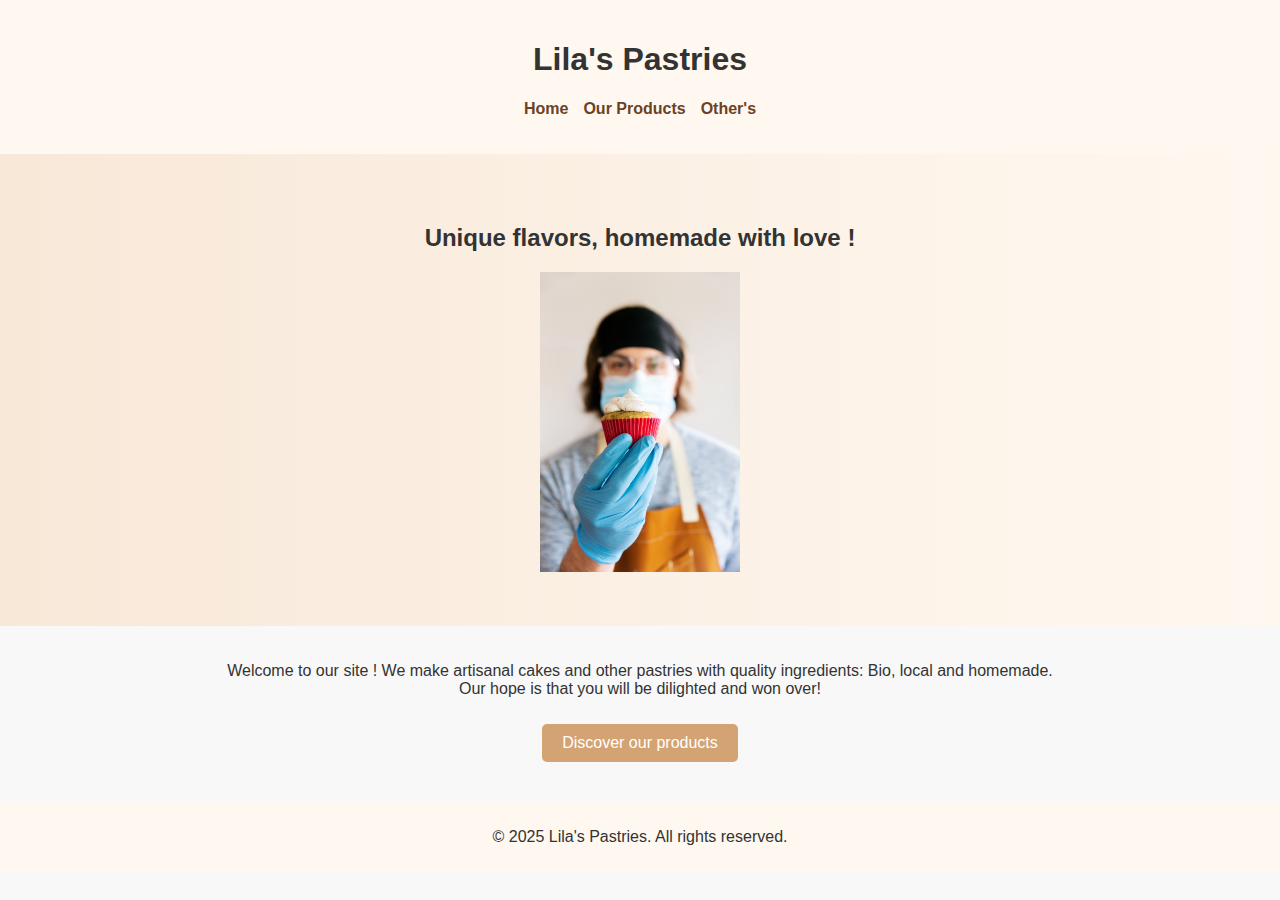
<file: index.html>
<!DOCTYPE html>
<html lang="fr">
<head>
    <meta charset="UTF-8">
    <meta name="viewport" content="width=device-width, initial-scale=1.0">
    <title>Lila's Pastries</title>
    <link rel="stylesheet" href="css/style.css">
</head>
<body>
    <a href="#main-content" class="skip-link">Skip to Main Content</a>
    <header>
        <h1>Lila's Pastries</h1>
        <nav>
            <ul>
                <li><a href="index.html">Home</a></li>
                <li><a href="produits.html">Our Products</a></li>
                <li><a href="other.html">Other's</a></li>
            </ul>
        </nav>
    </header>
    <main id="main-content">
        <section class="hero">
            <h2>Unique flavors, homemade with love !</h2>
            <img src="images/holding-up-a-cupcake.jpg" alt="Délicious cakes" class="hero-image" width="200">
        </section>

        <section class="presentation">
            <p>Welcome to our site ! We make artisanal cakes and other pastries with quality ingredients: Bio, local and homemade.
                <br> Our hope is that you will be dilighted and won over!
            </p>
            <a href="produits.html" class="btn">Discover our products</a>
        </section>
    </main>
    <footer>
        <p>&copy; 2025 Lila's Pastries. All rights reserved.</p>
    </footer>
</body>
</html>
</file>
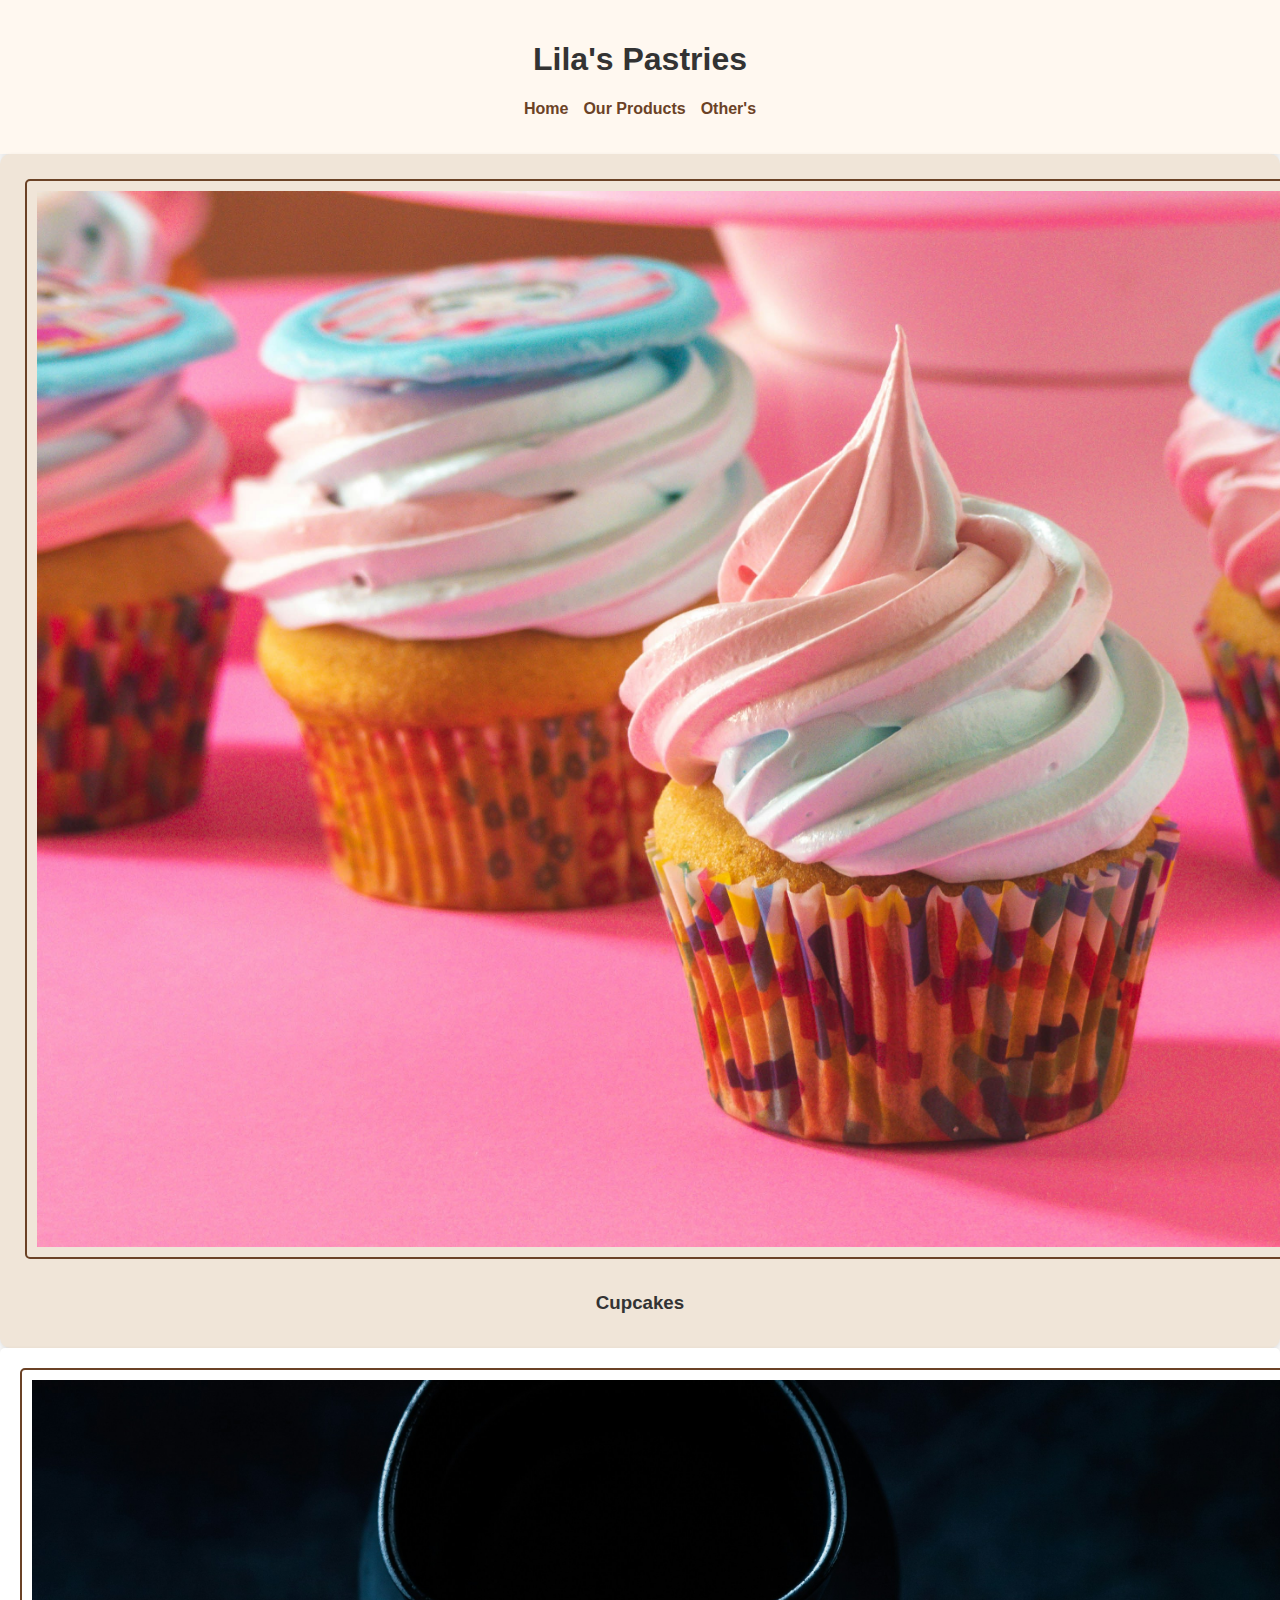
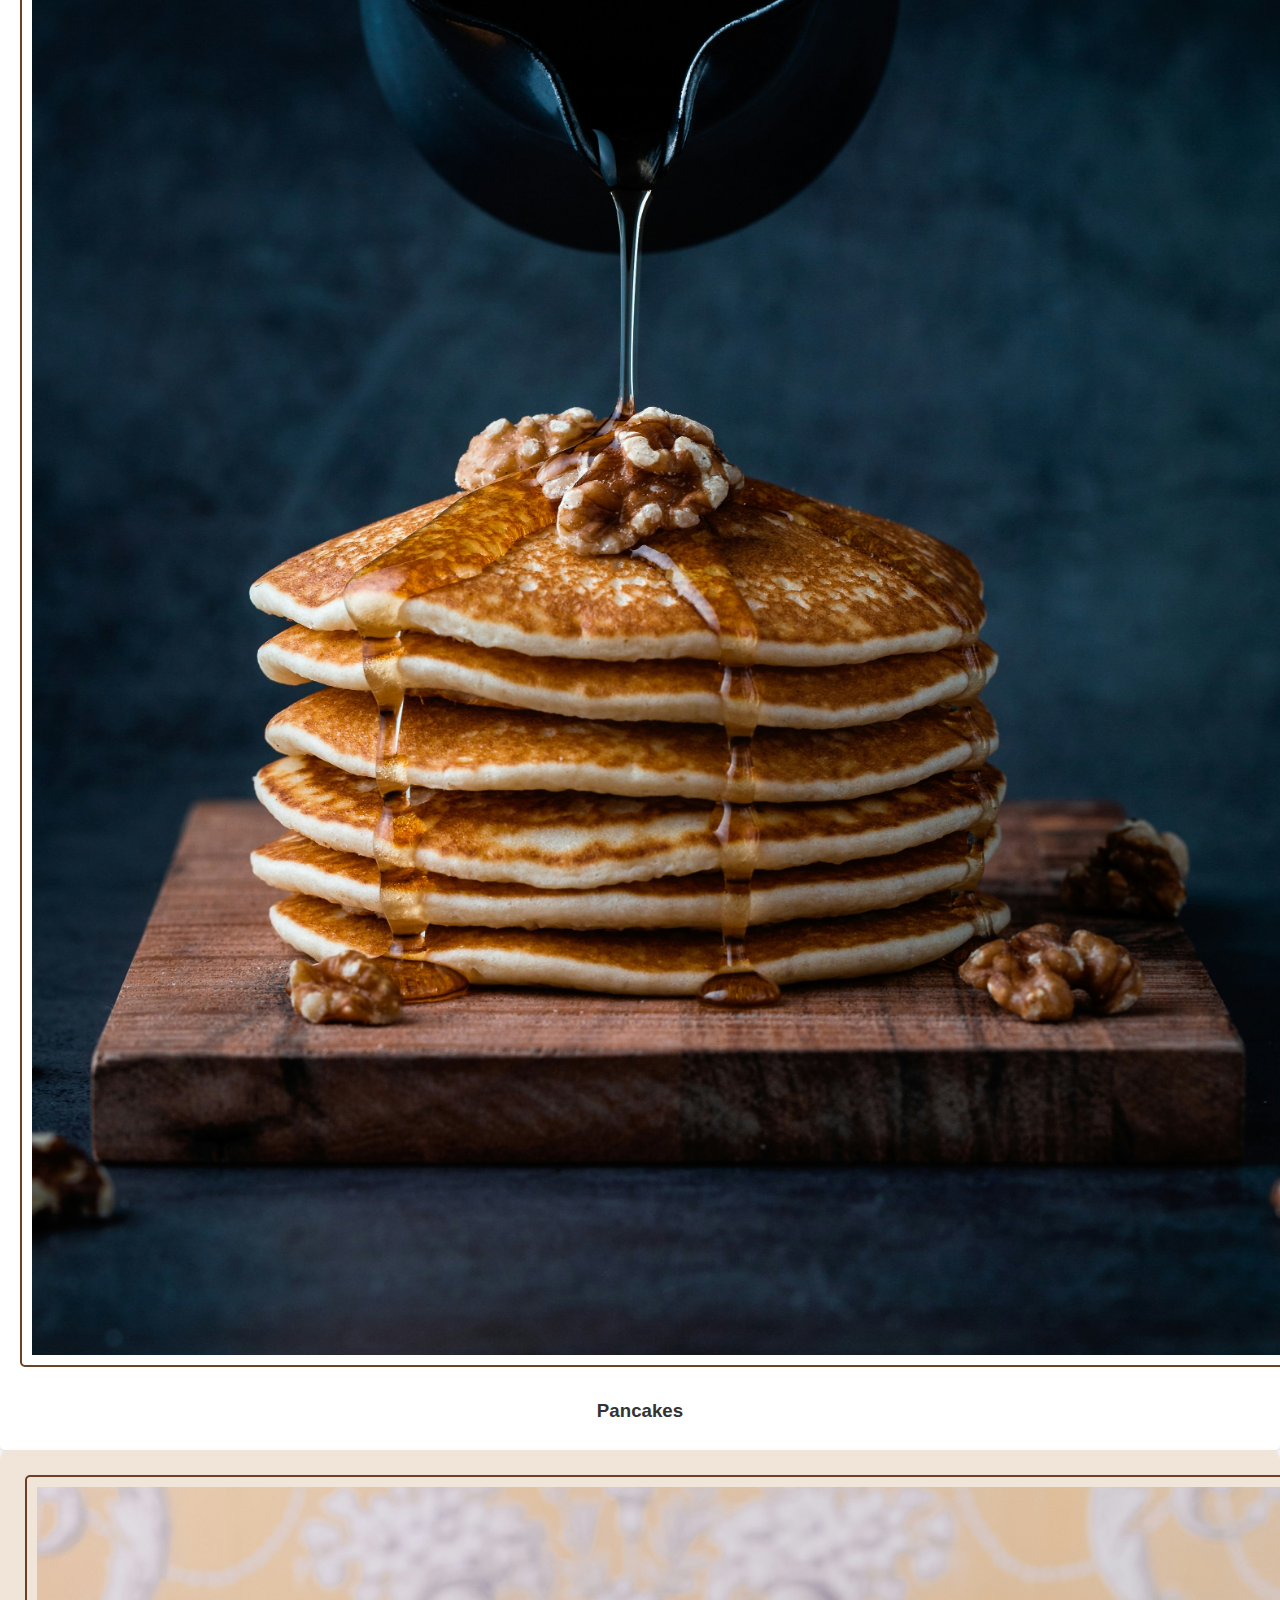
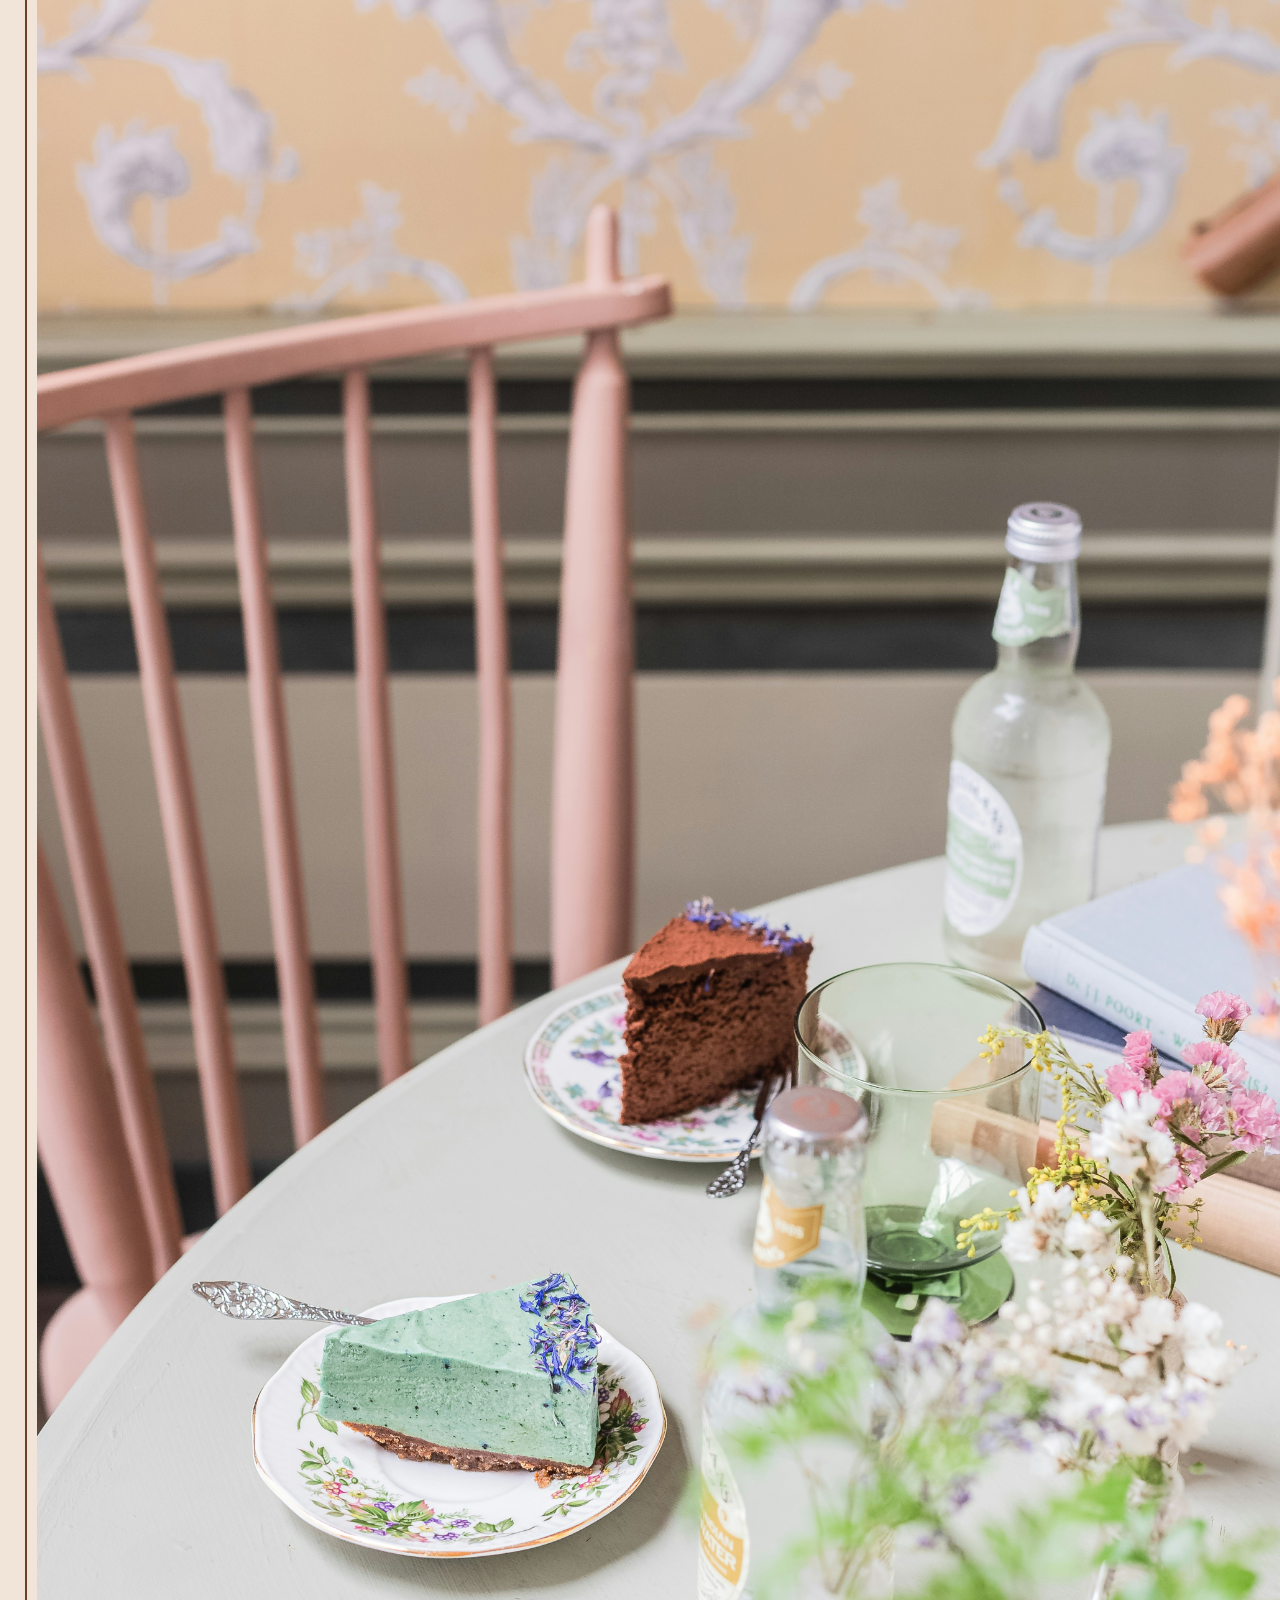
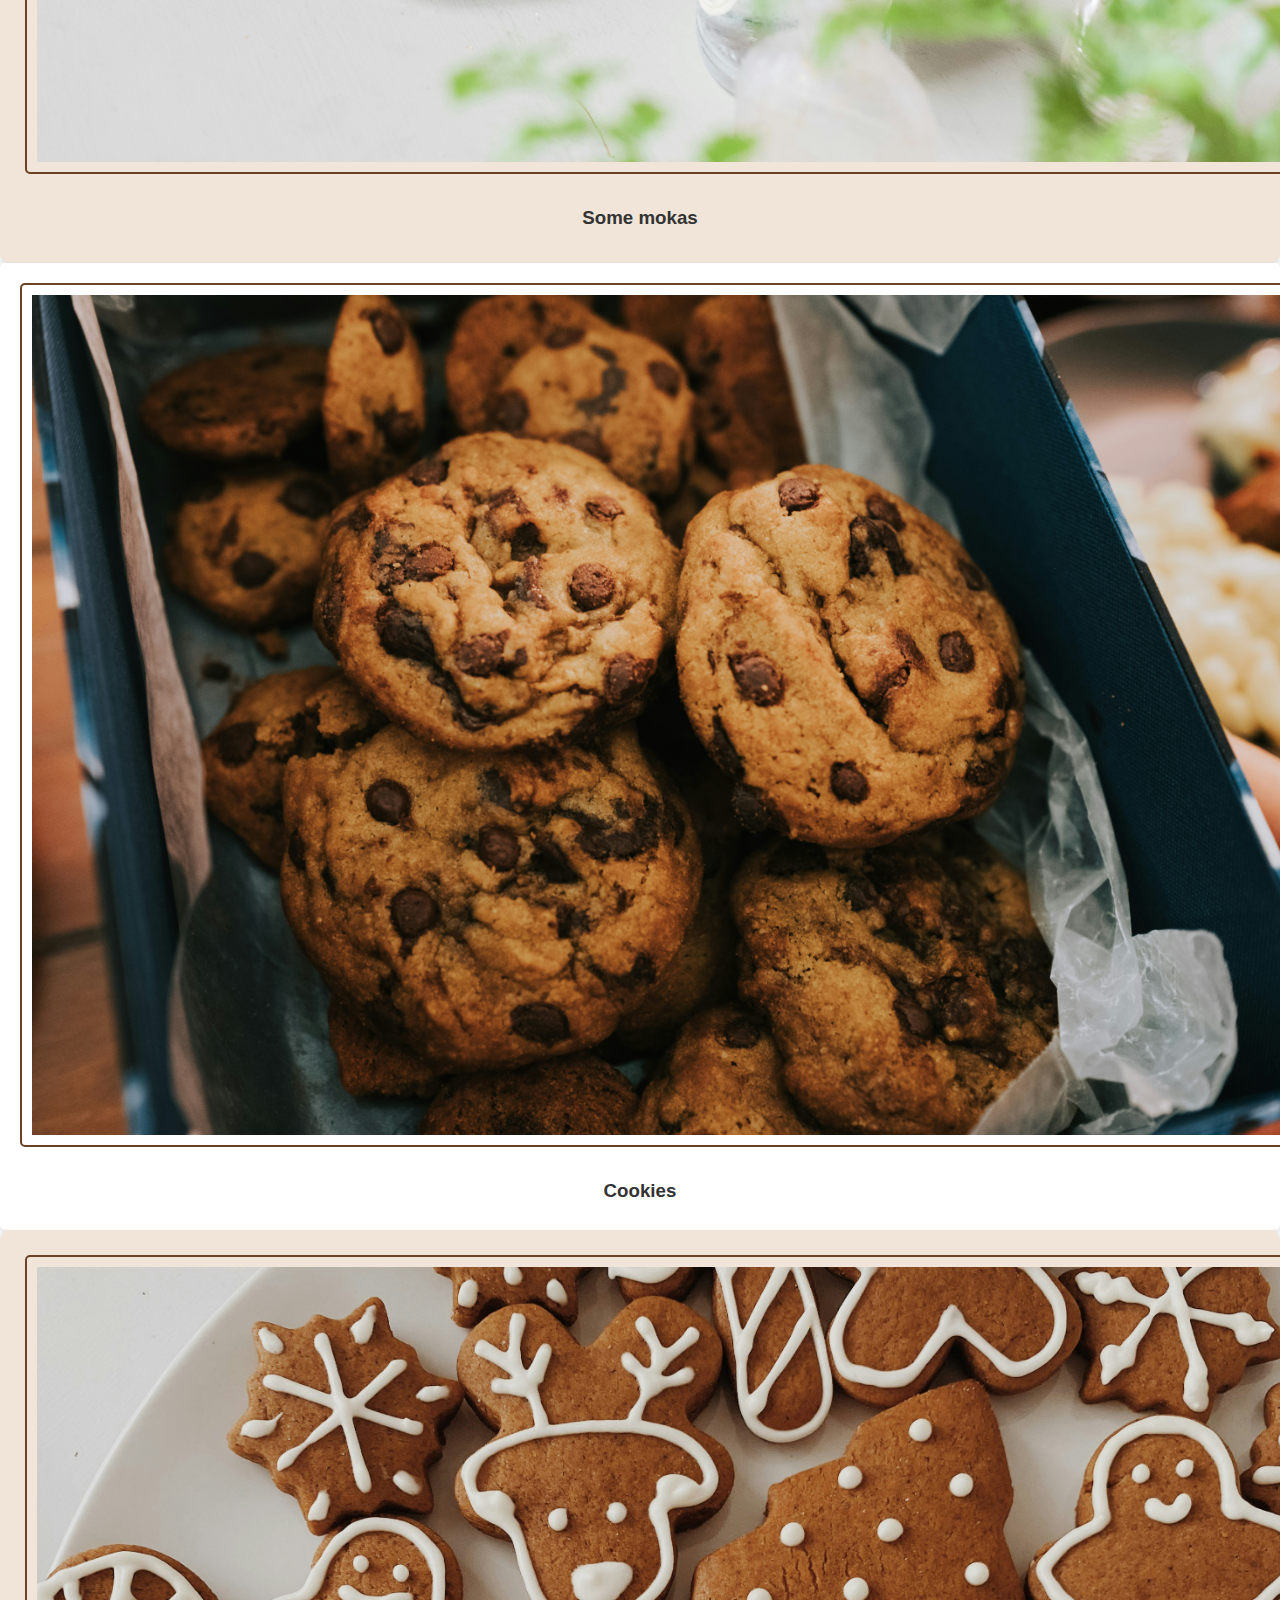
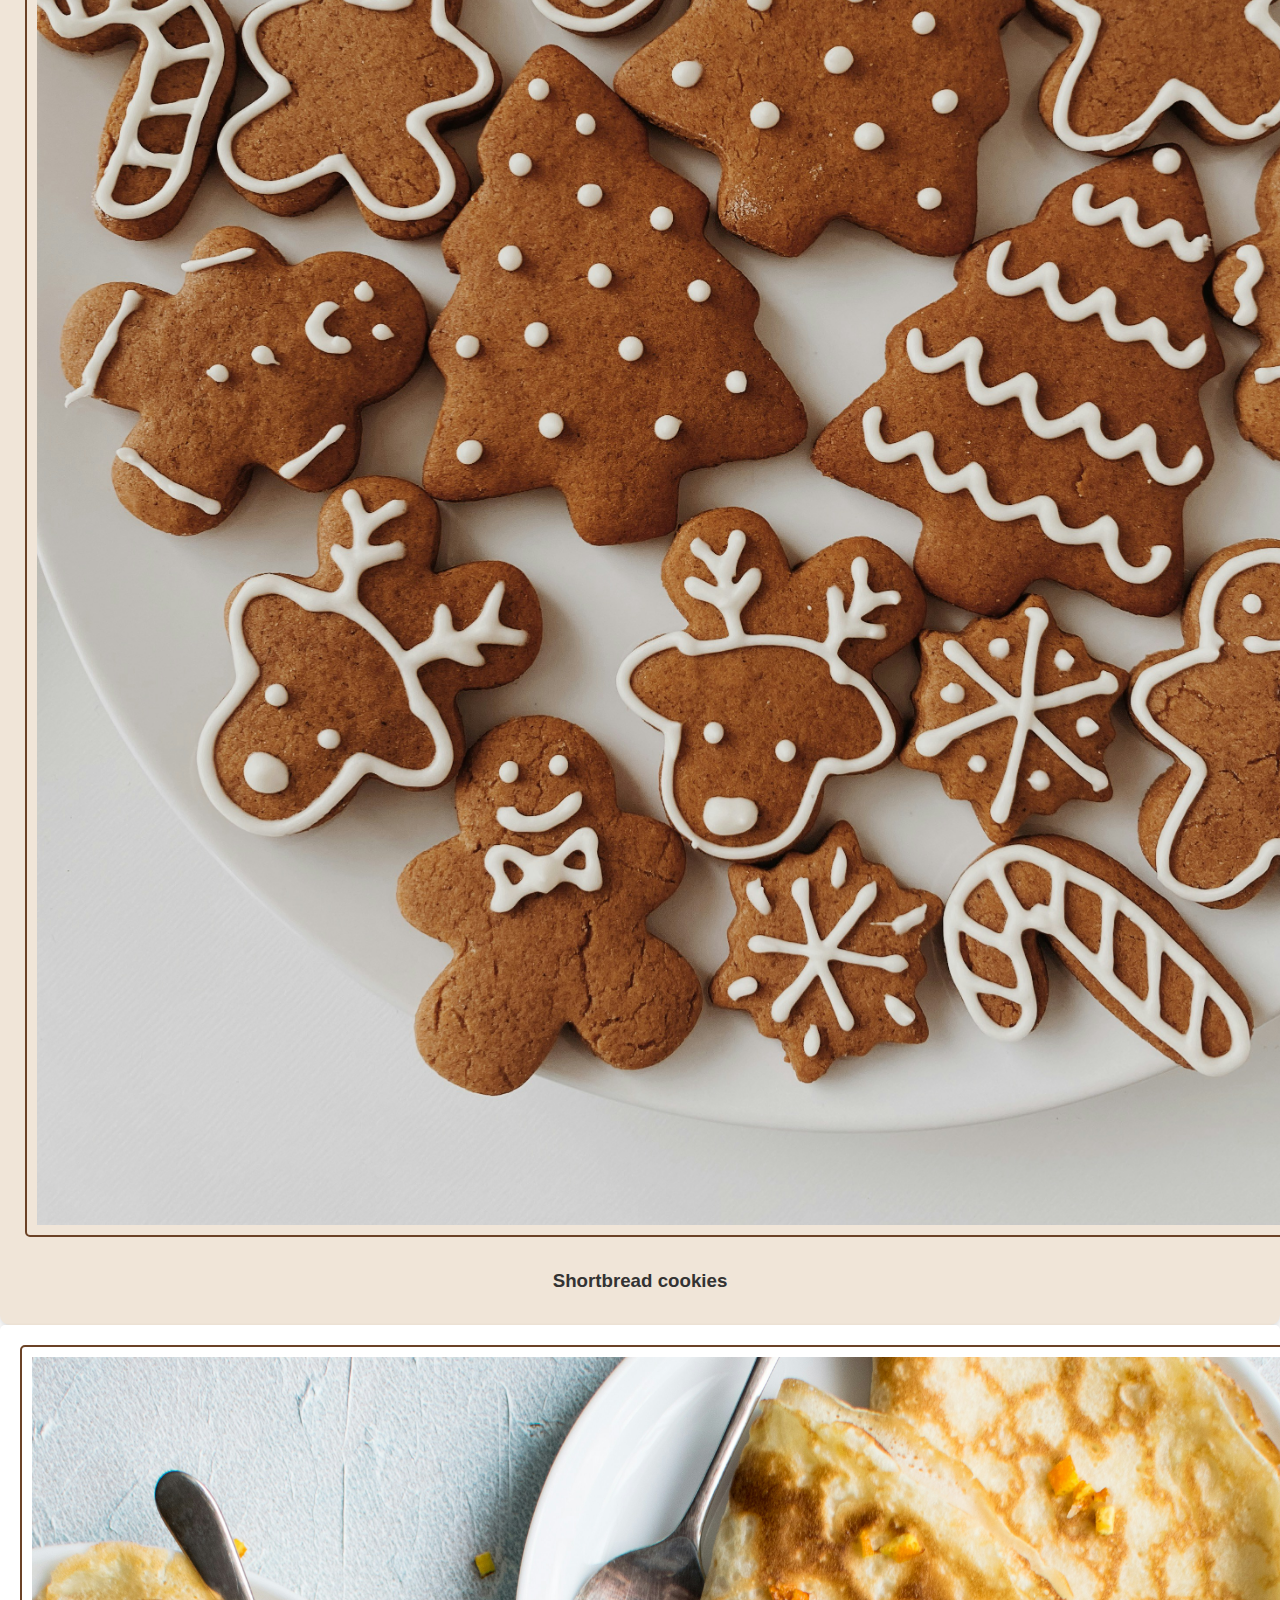
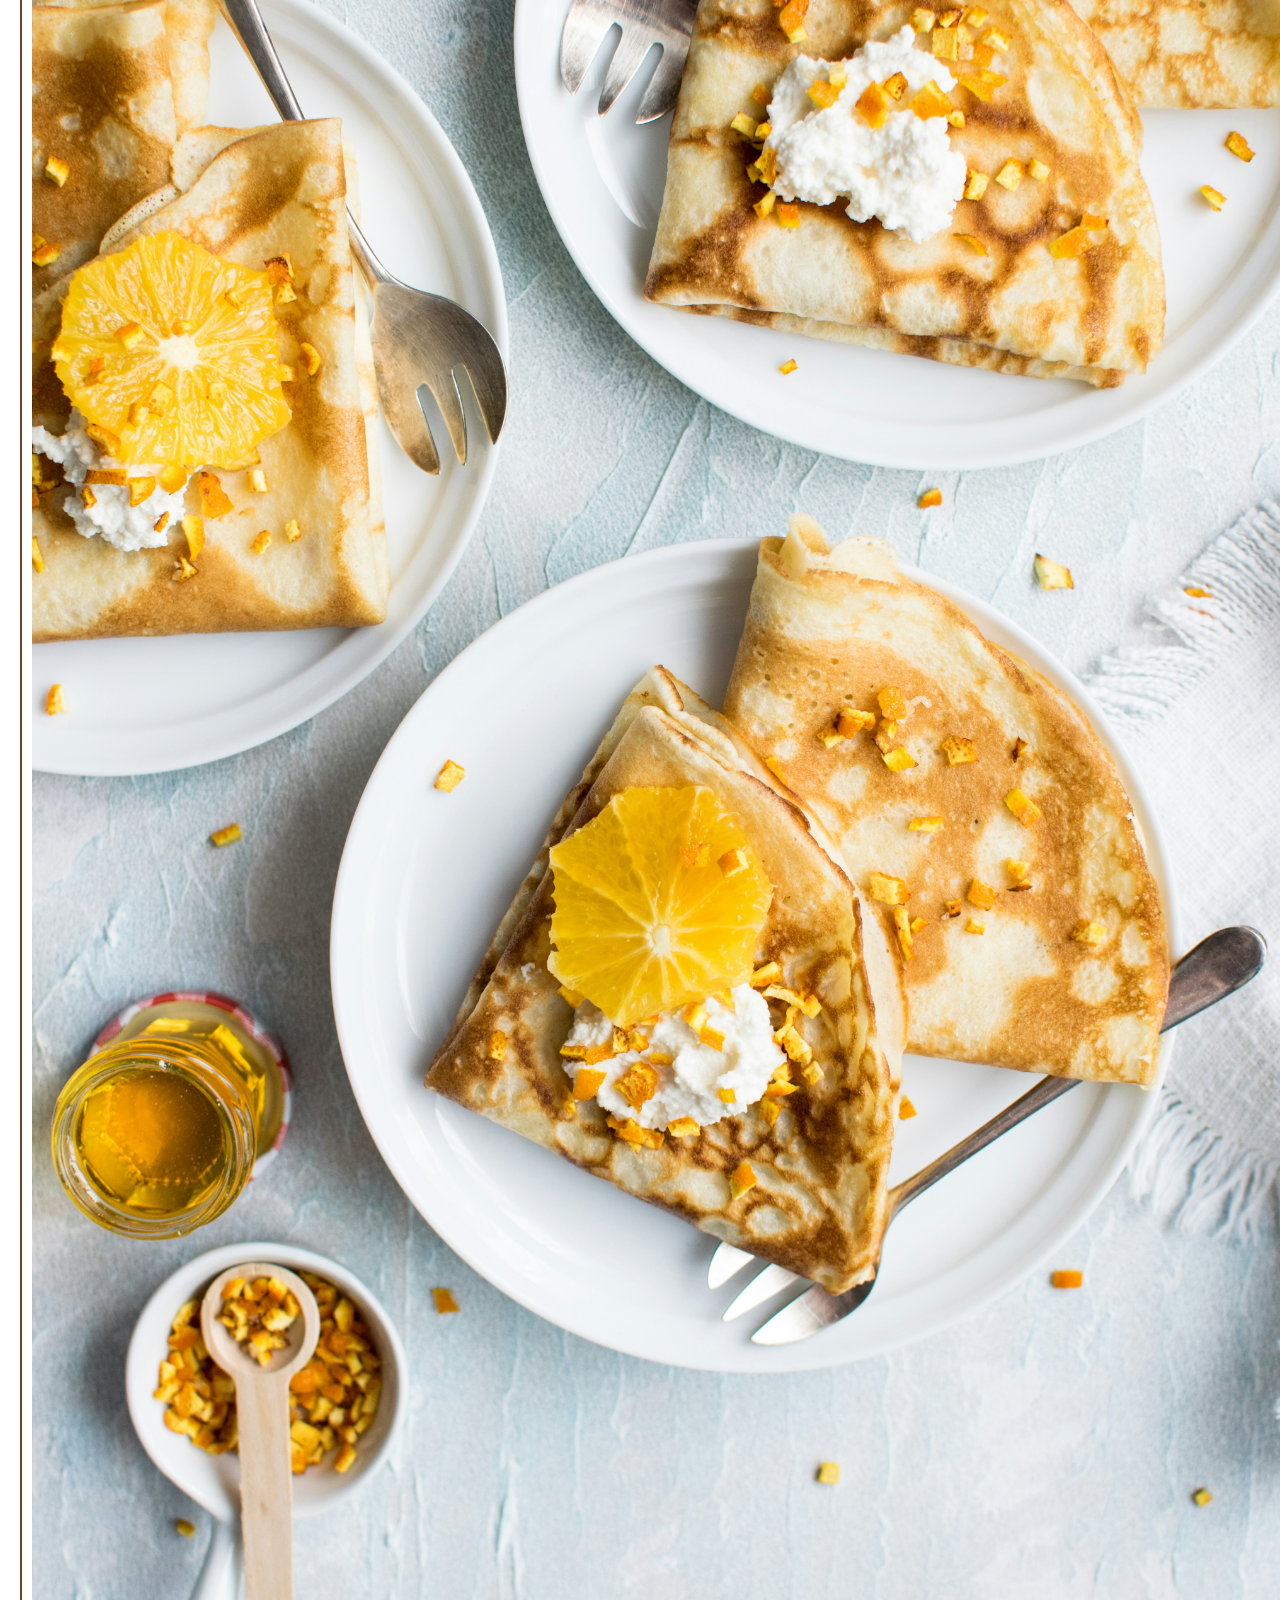
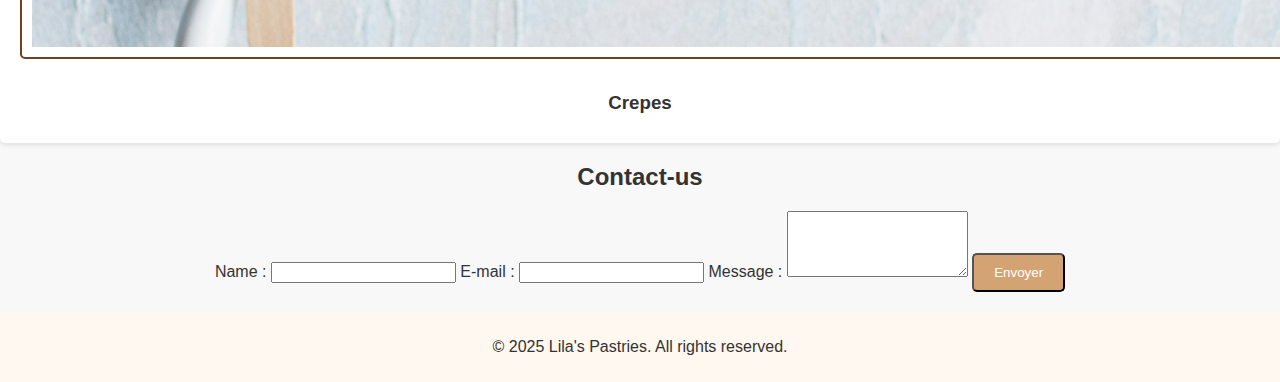
<file: other.html>
<!DOCTYPE html>
<html lang="fr">
<head>
    <meta charset="UTF-8">
    <meta name="viewport" content="width=device-width, initial-scale=1.0">
    <title>Other's - Lila's Pastries</title>
    <link rel="stylesheet" href="css/style.css">
</head>
<body>
    <a href="#main-content" class="skip-link">Skip to Main Content</a>
    <header>
        <h1>Lila's Pastries</h1>
        <nav>
            <ul>
                <li><a href="index.html">Home</a></li>
                <li><a href="produits.html">Our Products</a></li>
                <li><a href="other.html">Other's</a></li>
            </ul>
        </nav>
    </header>
    <main id="main-content">
        <div class="product">
            <img src="images/bryam-blanco-beautycupcake.jpg" alt="cupcakes" width="100">
            <h3>Cupcakes</h3>
        </div>
        <div class="product">
            <img src="images/mae-pancake.jpg" alt="Pancake" width="100">
            <h3>Pancakes</h3>
        </div>
        <div class="product">
            <img src="images/micheile-moka.jpg" alt="Moka" width="100">
            <h3>Some mokas</h3>
        </div>
        <div class="product">
            <img src="images/sj-cookies.jpg" alt="Cookies" width="100">
            <h3>Cookies</h3>
        </div>
        <div class="product">
            <img src="images/casey-chae-sables.jpg" alt="shortbread" width="100">
            <h3>Shortbread cookies</h3>
        </div>
        <div class="product">
            <img src="images/monika-crepes.jpg" alt="Crepes" width="100">
            <h3>Crepes</h3>
        </div>
    </main>
    <section class="contact-form">
        <h2>Contact-us</h2>
        <form>
            <label for="name">Name :</label>
            <input type="text" id="name" name="name" required>

            <label for="email">E-mail :</label>
            <input type="email" id="email" name="email" required>

            <label for="message">Message :</label>
            <textarea id="message" name="message" rows="4" required></textarea>

            <button type="submit" class="btn">Envoyer</button>
        </form>
    </section>
    <footer>
        <p>&copy; 2025 Lila's Pastries. All rights reserved.</p>
    </footer>
</body>
</html>
</file>
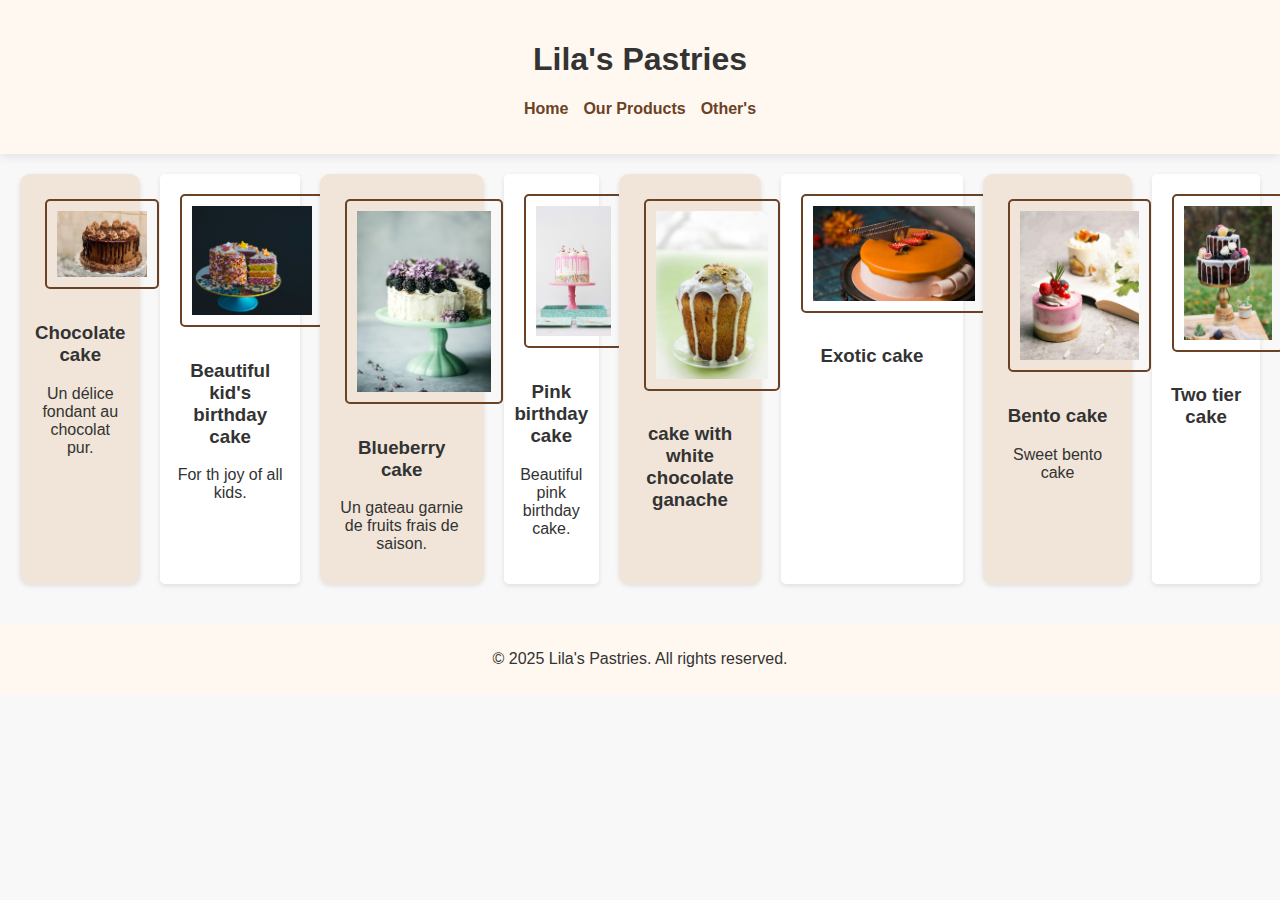
<file: produits.html>
<!DOCTYPE html>
<html lang="fr">
<head>
    <meta charset="UTF-8">
    <meta name="viewport" content="width=device-width, initial-scale=1.0">
    <title>Our Products - Lila's Pastries</title>
    <link rel="stylesheet" href="css/style.css">
</head>
<body>
    <a href="#main-content" class="skip-link">Skip to Main Content</a>
    <header>
        <h1>Lila's Pastries</h1>
        <nav>
            <ul>
                <li><a href="index.html">Home</a></li>
                <li><a href="produits.html">Our Products</a></li>
                <li><a href="other.html">Other's</a></li>
            </ul>
        </nav>
    </header>
    <main id="main-content" class="product-grid">
        <div class="product">
            <img src="images/david-holifield-deliciouschoco.jpg" alt="Delicious chocolate cake" width="100">
            <h3>Chocolate cake</h3>
            <p>Un délice fondant au chocolat pur.</p>
        </div>
        <div class="product">
            <img src="images/annie-spratt-kidscake.jpg" alt="kids cake" width="100">
            <h3>Beautiful kid's birthday cake</h3>
            <p>For th joy of all kids.</p>
        </div>
        <div class="product">
            <img src="images/heather-barnes-myrtillecake.jpg" alt="gateau myrtille" width="100">
            <h3>Blueberry cake</h3>
            <p>Un gateau garnie de fruits frais de saison.</p>
        </div>
        <div class="product">
            <img src="images/deva-williamson-pinkcake.jpg" alt="Pink cake" width="100">
            <h3>Pink birthday cake</h3>
            <p>Beautiful pink birthday cake.</p>
        </div>
        <div class="product">
            <img src="images/nelly-denysova-cake&ganache.jpg" alt="cake ganache" width="100">
            <h3>cake with white chocolate ganache</h3>
        </div>
        <div class="product">
            <img src="images/swapnil-dwivedi-orangecake.jpg" alt="orange cake" width="100">
            <h3>Exotic cake</h3>
        </div>
        <div class="product">
            <img src="images/pexels-shahin-mren-bentocake.jpg" alt="Bento cake" width="100">
            <h3>Bento cake</h3>
            <p>Sweet bento cake</p>
        </div>
        <div class="product">
            <img src="images/two-tier-chocolatecake.jpg" alt="two tier cake" width="100">
            <h3>Two tier cake</h3>
        </div>
    </main>
    <footer>
        <p>&copy; 2025 Lila's Pastries. All rights reserved.</p>
    </footer>
</body>
</html>
</file>
<file: css/style.css>
body {
    font-family: Arial, sans-serif;
    background-color: #f8f8f8;
    color: #333;
    text-align: center;
    margin: 0;
    padding: 0;
}
.skip-link {
    position: absolute;
    top: -40px;
    left: 10px;
    background: #d4a373;
    color: black;
    padding: 10px;
    text-decoration: none;
    border-radius: 10px;
}
.skip-link:focus {
    top: 10px;
}
header {
    background-color: #fff8f0;
    padding: 20px;
    box-shadow: 0 2px 10px rgba(0, 0, 0, 0.1);
}
nav ul {
    list-style: none;
    padding: 0;
    display: flex;
    justify-content: center;
    gap: 15px;
}
nav ul li a {
    text-decoration: none;
    color: #6b4226;
    font-weight: bold;
}
.hero {
    background: linear-gradient(to right, #f8e8d8, #fff8f0);
    padding: 50px 0;
}
.presentation {
    font-family: Arial, Helvetica, sans-serif;
    padding: 20px;
}
.btn {
    display: inline-block;
    background-color: #d4a373;
    color: white;
    padding: 10px 20px;
    text-decoration: none;
    border-radius: 5px;
    margin-top: 10px;
}
.btn:hover {
    background-color: #b07d52;
    transform: scale(1.05);
    transition: 0.3s;
}
footer {
    background-color: #fff8f0;
    padding: 10px;
    margin-top: 20px;
}
.product-grid {
    display: grid;
    grid-template-columns: repeat(auto-fit, minmax(250px, 1fr));
    gap: 20px;
    padding: 20px;
}
.product img {
    width: 100%;
    border: 2px solid #6b4226;
    border-radius: 10px;
    padding: 10px;
    margin: 10px;
    transition: transform 0.3s;
}
.product img:hover {
    transform: rotate(5deg);
}
.product:nth-child(odd) {
    background-color: #f0e5d8;
    padding: 15px;
    border-radius: 10px;
}


.products, .contact {
    padding: 20px;
}

.product-grid {
    display: flex;
    justify-content: center;
    gap: 20px;
}

.product {
    background: white;
    padding: 10px;
    border-radius: 5px;
    box-shadow: 0 2px 5px rgba(0,0,0,0.1);
    text-align: center;
}

.product img {
    max-width: 100%;
    border-radius: 5px;
}

.contact form {
    display: flex;
    flex-direction: column;
    max-width: 400px;
    margin: auto;
}

.contact input, .contact textarea {
    margin: 10px 0;
    padding: 10px;
    border: 1px solid #ccc;
    border-radius: 5px;
    width: 100%;
}

.contact button {
    background-color: #d4a373;
    color: white;
    padding: 10px;
    border: none;
    border-radius: 5px;
    cursor: pointer;
}
</file>
